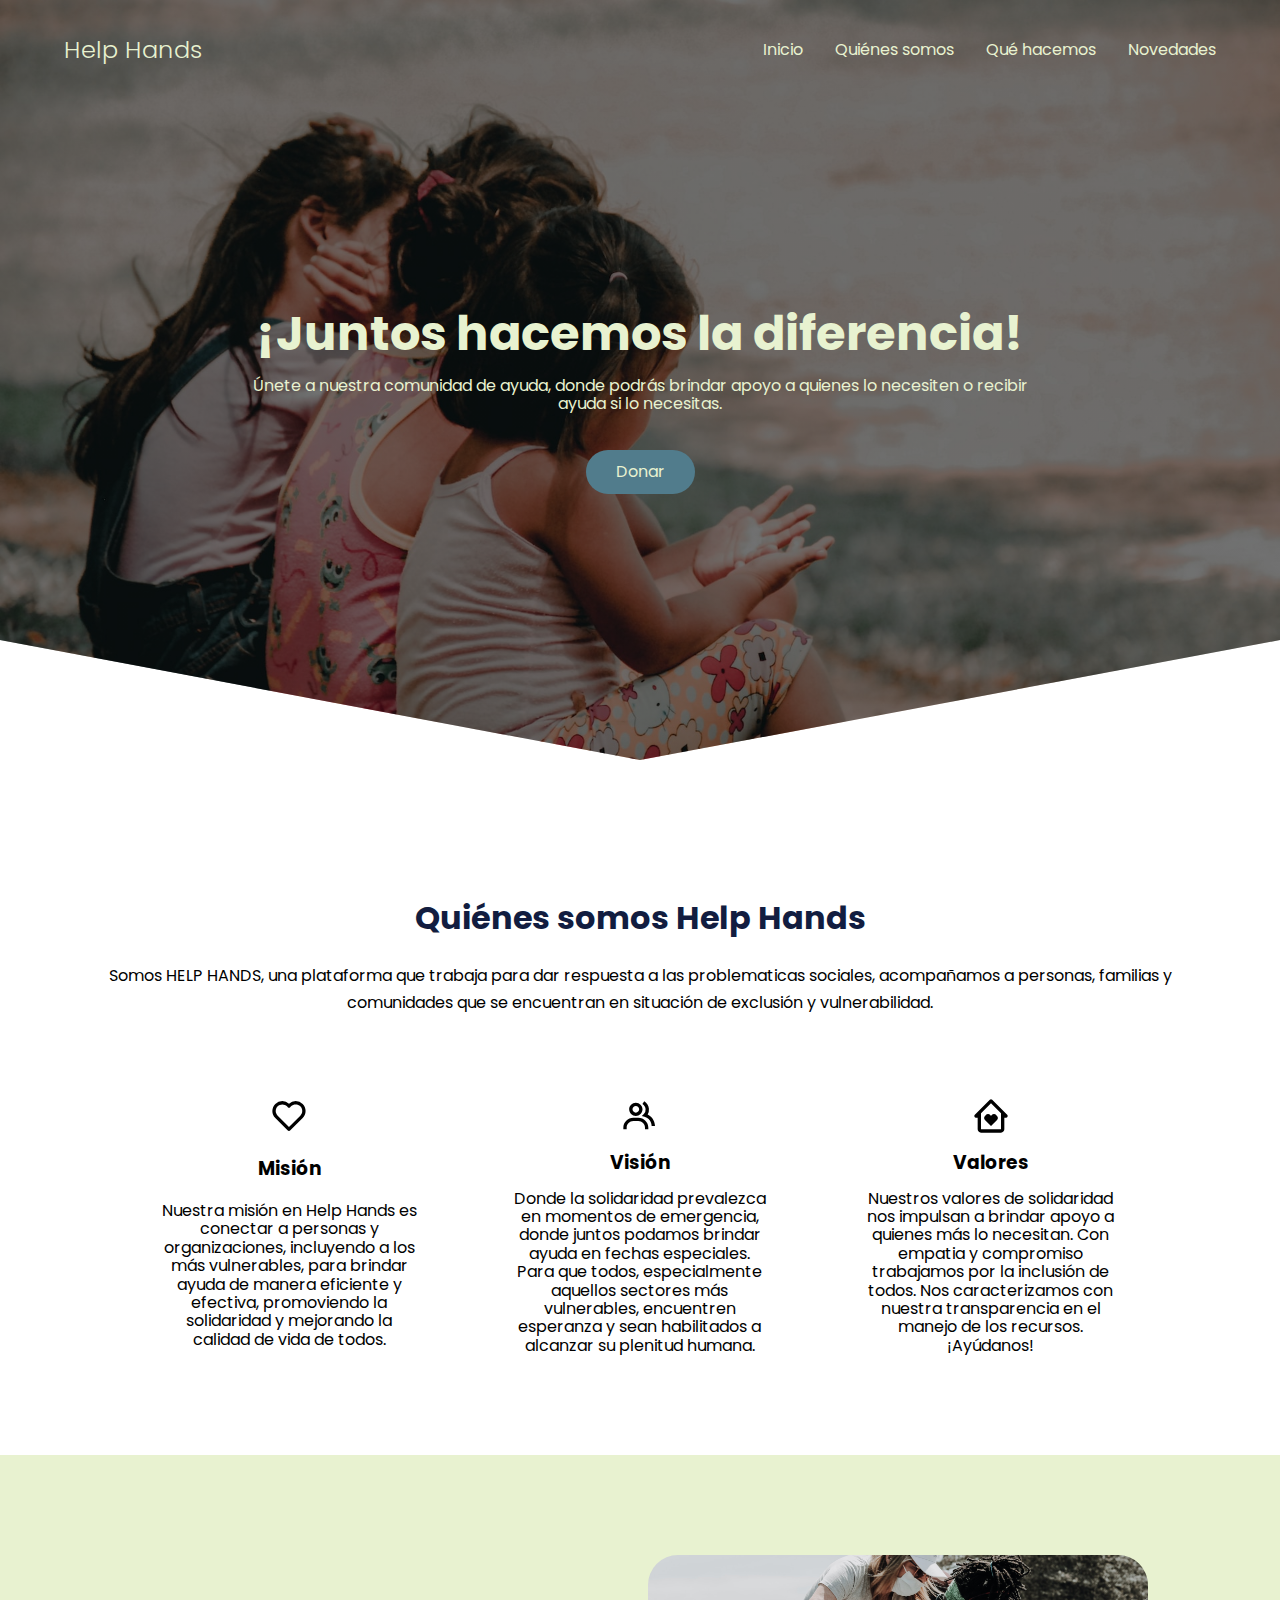
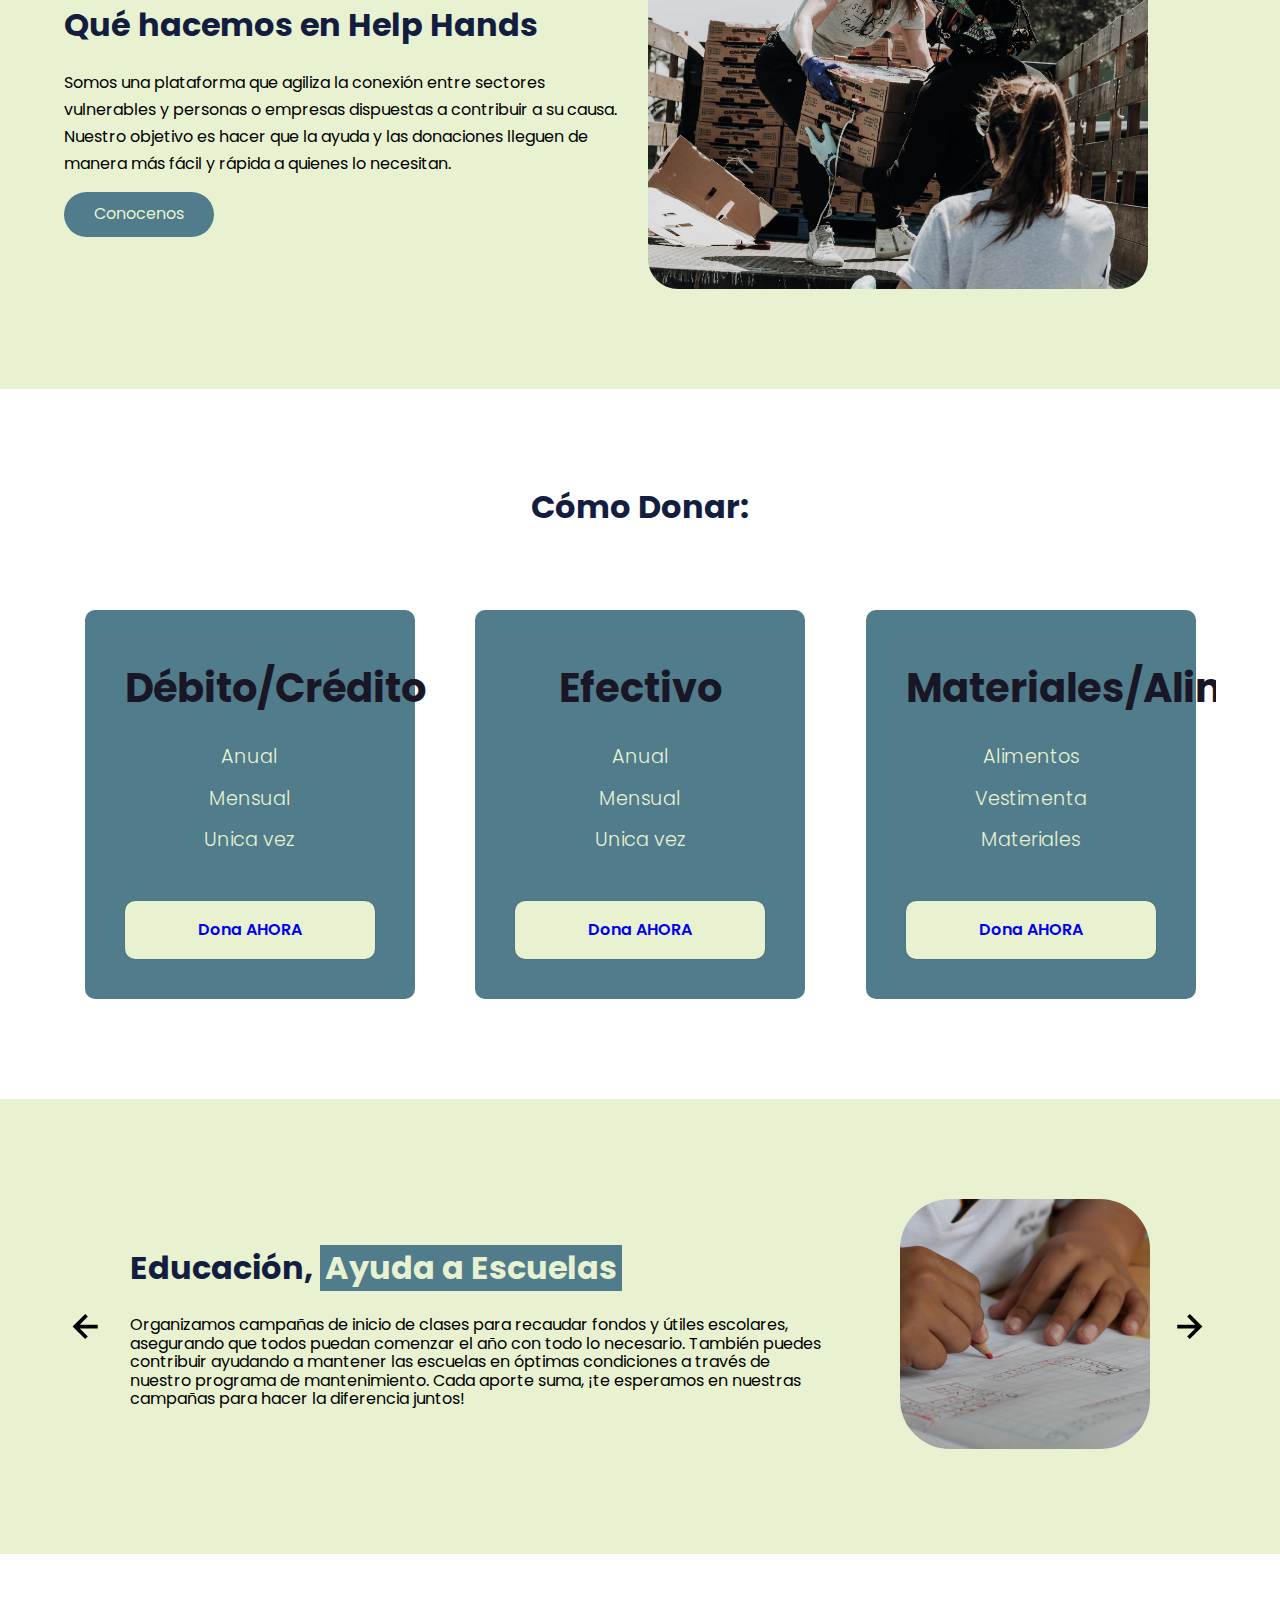
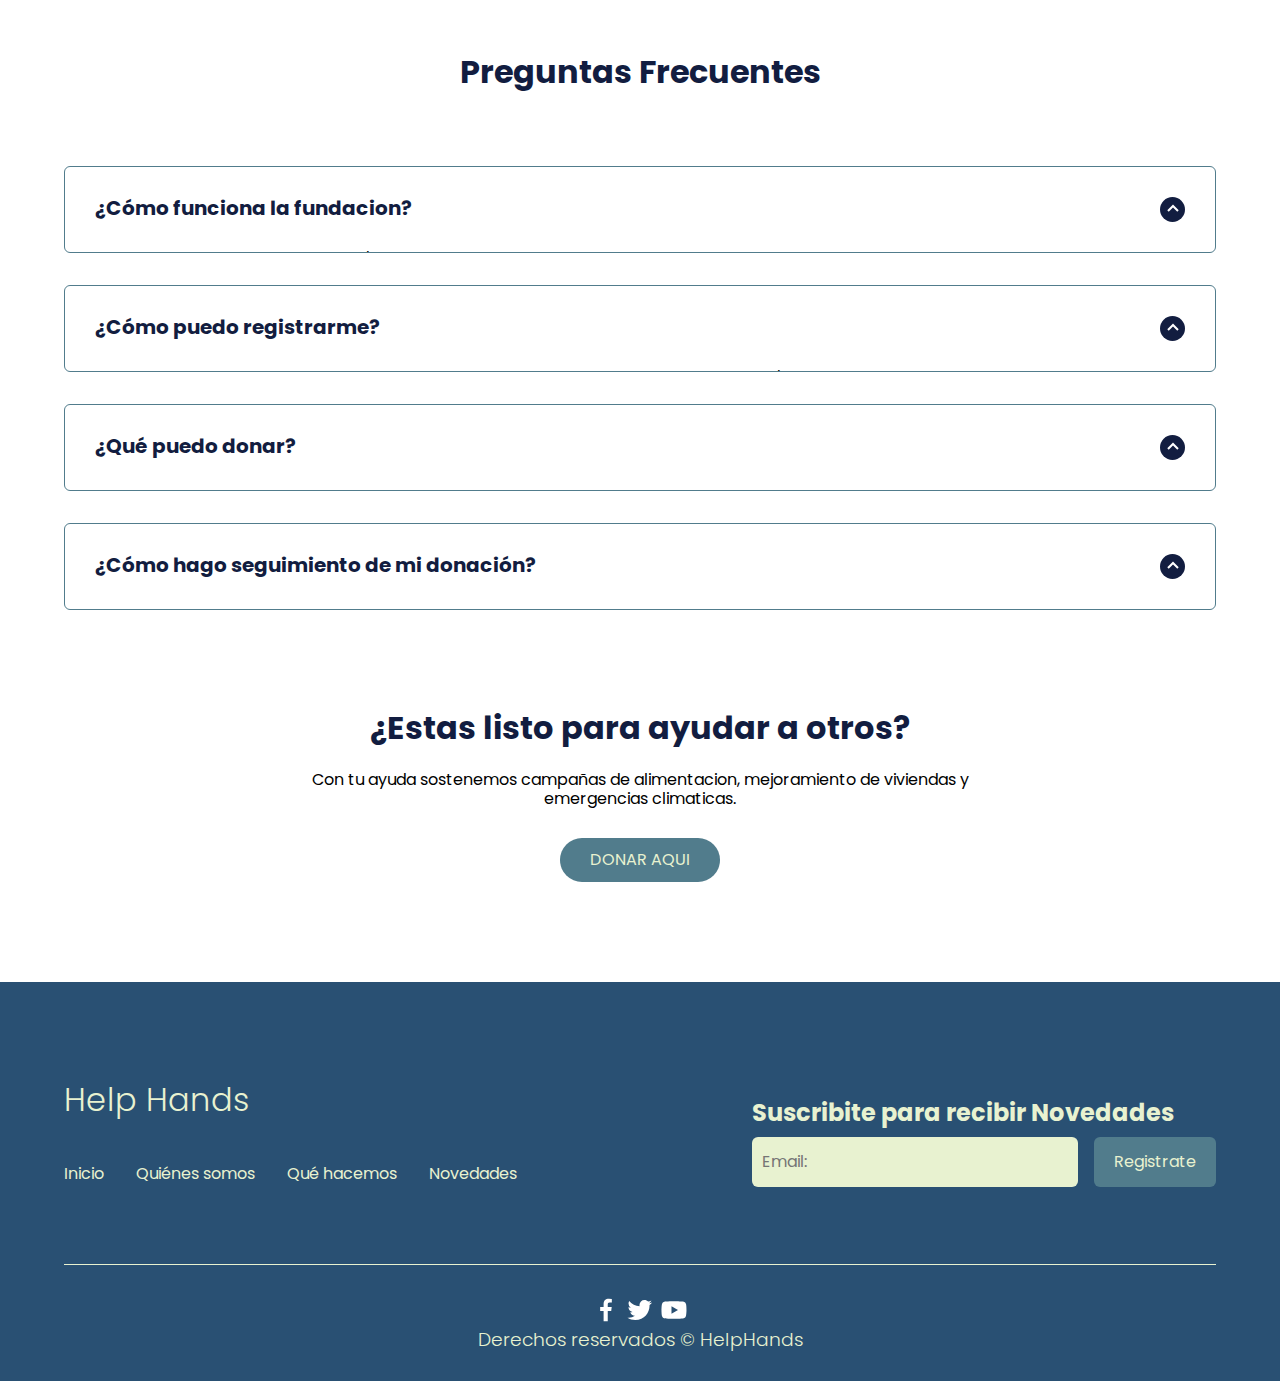
<file: index.html>
<!DOCTYPE html>
<html lang="es">
<head>
    <meta charset="UTF-8">
    <meta name="viewport" content="width=device-width, initial-scale=1.0">
    <title>Help Hands</title>
    <link rel="shortcut icon" href="./imagen/Imagen de WhatsApp 2023-07-31 a las 11.11.28.jpg" type="image/x-icon">
    <!-- <link href="https://cdn.jsdelivr.net/npm/bootstrap@5.0.2/dist/css/bootstrap.min.css" rel="stylesheet" integrity="sha384-EVSTQN3/azprG1Anm3QDgpJLIm9Nao0Yz1ztcQTwFspd3yD65VohhpuuCOmLASjC" crossorigin="anonymous"> -->
    <link href='https://unpkg.com/boxicons@2.1.4/css/boxicons.min.css' rel='stylesheet'>
    <link rel="stylesheet" href="/css/normalize.css">
    <link rel="stylesheet" href="./css/style.css">
</head>
<body>
<!-- -----------------NAVBAR---------------- -->
    <header class="hero">
        <nav class="nav container">
            <div class="nav_logo">
                <h2 class="nav_title">Help Hands</h2>
            </div>

            <ul class="nav_link  nav_link-menu">
                <li class="nav_items"> <a href="#" class="nav_links">Inicio</a></li>
                <li class="nav_items"> <a href="#" class="nav_links">Quiénes somos</a></li>
                <li class="nav_items"> <a href="#" class="nav_links">Qué hacemos</a></li>
                <li class="nav_items"> <a href="#" class="nav_links">Novedades</a></li>

                <img src="./imagen/close.svg" class="nav_close">
            </ul>

            <div class="nav_menu">
                <img src="./imagen/menu.svg" class="nav_img">
            </div>
        </nav>

        <section class="hero_container container">
            <h1 class="hero_title">¡Juntos hacemos la diferencia! </h1>
            <p class="hero_paragraph">Únete a nuestra comunidad de ayuda, donde podrás brindar apoyo a quienes lo necesiten o recibir ayuda si lo necesitas.</p>
            <a href=".#" class="cta">Donar</a>

        </section>

    </header>

    <main>
        <section class="container about">
            <h2 class="subtitle">Quiénes somos Help Hands</h2>
            <p class="about_paragraph">Somos HELP HANDS, una plataforma que trabaja para dar respuesta a las problematicas sociales, acompañamos a personas, familias y comunidades que se encuentran en situación de exclusión y vulnerabilidad.</p>

            <div class="about_main">
                <article class="about_icons">
                    <img src="./imagen/heard.svg" class="about_icon">
                    <h3 class="about_title">Misión</h3>
                    <p class="about_paragrah">Nuestra misión en Help Hands es conectar a personas y organizaciones, incluyendo a los más vulnerables, para brindar ayuda de manera eficiente y efectiva, promoviendo la solidaridad y mejorando la calidad de vida de todos.</p>
                </article>

                <article class="about_icons">
                    <img src="./imagen/grupo.svg" class="about_icon">
                    <h3 class="about_title">Visión</h3>
                    <p class="about_paragrah">Donde la solidaridad prevalezca en momentos de emergencia, donde juntos podamos brindar ayuda en fechas especiales. Para que todos, especialmente aquellos sectores más vulnerables, encuentren esperanza y sean habilitados a alcanzar su plenitud humana.</p>
                </article>

                <article class="about_icons">
                    <img src="./imagen/hogar.svg" class="about_icon">
                    <h3 class="about_title">Valores</h3>
                    <p class="about_paragrah">Nuestros valores de solidaridad nos impulsan a brindar apoyo a quienes más lo necesitan. Con empatia y compromiso trabajamos por la inclusión de todos. Nos caracterizamos con nuestra transparencia en el manejo de los recursos. ¡Ayúdanos!</p>
                </article>
            </div>
        </section>


        <section class="know">
            <div class="know_container container">
                <div class="know_texts">
                    <h2 class="subtitle">Qué hacemos en Help Hands</h2>
                    <p class="know_paragraph">Somos una plataforma que agiliza la conexión entre sectores vulnerables y personas o empresas dispuestas a contribuir a su causa. Nuestro objetivo es hacer que la ayuda y las donaciones lleguen de manera más fácil y rápida a quienes lo necesitan.</p>
                    <a href="#" class="cta">Conocenos</a>
                </div>

                <figure class="know_picture">
                    <img src="./imagen/joel-muniz-A4Ax1ApccfA-unsplash.jpg" class="know_img">

                </figure>
            </div>

        </section>

        <section class="price container">
            <h2 class="subtitle">Cómo Donar:</h2>
            <div class="price_table">
                <div class="price_element">
                    <p class="plan_name"></p>
                    <h3 class="plan_price">Débito/Crédito<Debito>
                    <Credito></Credito></h3>

                    <div class="plan_items">
                        <p class="plan_features">Anual</p>
                        <p class="plan_features">Mensual</p>
                        <p class="plan_features">Unica vez</p>
                    </div>
                    <a href="#" class="plan_cta">Dona AHORA</a>
                </div>

                <div class="price_element price_element--best">
                    <p class="plan_name"> </p>
                    <h3 class="plan_price">Efectivo</h3>

                    <div class="plan_items">
                        <p class="plan_features">Anual</p>
                        <p class="plan_features">Mensual</p>
                        <p class="plan_features">Unica vez</p>
                    </div>
                    <a href="#" class="plan_cta">Dona AHORA</a>
                </div>

                <div class="price_element">
                    <p class="plan_name"></p>
                    <h1 class="plan_price">Materiales/Alimentos</h1>

                    <div class="plan_items">
                        <p class="plan_features">Alimentos</p>
                        <p class="plan_features">Vestimenta</p>
                        <p class="plan_features">Materiales</p>
                    </div>
                    <a href="#" class="plan_cta">Dona AHORA</a>
                </div>
                
            </div>

        </section>

        <section class="hacemos">
            <div class="hacemos_container container">
                <img src="./imagen/left.svg" class="hacemos_arrow" id="before">
                <section class="hacemos_body hacemos_body--show" data-id="1">
                    <div class="hacemos_texts">
                        <h2 class="subtitle">Educación, <span class="hacemos_course">Ayuda a Escuelas</span></h2>
                        <p class="hacemos_review">
                            Organizamos campañas de inicio de clases para recaudar fondos y útiles escolares, asegurando que todos puedan comenzar el año con todo lo necesario. También puedes contribuir ayudando a mantener las escuelas en óptimas condiciones a través de nuestro programa de mantenimiento. Cada aporte suma, ¡te esperamos en nuestras campañas para hacer la diferencia juntos!
                        </p>
                    </div>

                    <figure class="hacemos_picture">
                        <img src="./imagen/pexels-pixabay-207756.jpg" class="hacemos_img">
                    </figure>
                </section>

                <section class="hacemos_body" data-id="2">
                    <div class="hacemos_texts">
                        <h2 class="subtitle">Respuesta alimentaria <span class="hacemos_course">¡Unidos por la alimentación!</span></h2>
                        <p class="hacemos_review">
                             En Help Hands, colaboramos con hipermercados mayoristas, minoristas y personas solidarias para recolectar alimentos y llevar una respuesta alimentaria a las zonas más necesitadas. Únete a nuestra iniciativa y juntos haremos la diferencia en la lucha contra el hambre.
                        </p>
                    </div>

                    <figure class="hacemos_picture">
                        <img src="./imagen/pexels-julia-m-cameron-6994965.jpg" class="hacemos_img">
                    </figure>
                </section>

                 <!-- ESTO LO SACARIA (ECONOMIA SOCIAL Y SOLIDARIA) PORQUE DICE QUE CREAN PUESTOS DE EMPLEO Y OTRAS COSAS QUE NO HACEMOS NOSOTROS EL RESTO LE MANDE LA SARASA COMO ME PEDISTE -->

                    <section class="hacemos_body" data-id="3">
                    <div class="hacemos_texts">
                        <h2 class="subtitle"> Economía social y solidaria, <span class="hacemos_course">Mandemos dataaaaa.</span></h2>
                        <p class="hacemos_review">
                            Lorem ipsum dolor sit consectetur adipisicing elit. Nisi distinctio vel sequi magni in cupiditate, amet repudiandae provident, ex dicta eos itaque autem tempore illo totam est fugit adipisci temporibus.
                        </p>
                    </div> 

                    <figure class="hacemos_picture">
                        <img src="./imagen/pexels-pixabay-45842.jpg" class="hacemos_img">
                    </figure>
                </section>

                <section class="hacemos_body" data-id="4">
                    <div class="hacemos_texts">
                        <h2 class="subtitle">Mejoramiento habitacional, <span class="hacemos_course">¡Ayuda a mejorar hogares!</span></h2>
                        <p class="hacemos_review">
                             En Help Hands, recaudamos donaciones para brindar materiales y recursos que permitan realizar mejoras habitacionales. Únete a nuestra causa y juntos transformaremos vidas a través de la solidaridad.
                        </p>
                    </div>

                    <figure class="hacemos_picture">
                        <img src="./imagen/pexels-julia-m-cameron-6995214.jpg" class="hacemos_img">
                    </figure>
                </section>


                <img src="./imagen/right.svg" class="hacemos_arrow" id="next">
            </div>
        </section>

        <section class="questions container">
            <h2 class="subtitle">Preguntas Frecuentes</h2>
            <p class="question_paragraph"></p>

            <section class="questions_container">
                <article class="questions_padding">
                    <div class="questions_answer">
                        <h3 class="questions_title">¿Cómo funciona la fundacion?
                            <span class="questions_arrow">
                                <img src="./imagen/arrow.svg" class="questions_img">
                            </span>
                        </h3>

                        <p class="questions_show">Todos pueden registrarse y donar/recibir donaciones, aseguramos que estén en buen estado. En caso de dinero, decidimos las causas más urgentes.
                        </p>
                    </div>
                </article>

                <article class="questions_padding">
                    <div class="questions_answer">
                        <h3 class="questions_title">¿Cómo puedo registrarme? 
                            <span class="questions_arrow">
                                <img src="./imagen/arrow.svg" class="questions_img">
                            </span>
                        </h3>

                        <p class="questions_show">Tenemos una página intuitiva donde ingresas nombre completo, correo y eliges donar/recibir donaciones. Luego puedes explorar y decidir cómo colaborar. Cualquier inconveniente podes comunicarnos con nosotros via mail helphands@soporte.com 
                           
                        </p>
                    </div>
                </article>

                <article class="questions_padding">
                    <div class="questions_answer">
                        <h3 class="questions_title"> ¿Qué puedo donar? 
                            <span class="questions_arrow">
                                <img src="./imagen/arrow.svg" class="questions_img">
                            </span>
                        </h3>

                        <p class="questions_show">Puedes donar ropa, objetos, juguetes siempre y cuando estén en buen estado y limpios. También puedes donar dinero mensualmente o para campañas/eventos específicos.
                        </p>
                    </div>
                </article>

                <article class="questions_padding">
                    <div class="questions_answer">
                        <h3 class="questions_title"> ¿Cómo hago seguimiento de mi donación? 
                            
                            <span class="questions_arrow">
                                <img src="./imagen/arrow.svg" class="questions_img">
                            </span>
                        </h3>

                        <p class="questions_show">Direcionamos tu donación a una causa específica y podrás saber cuál es. Además, puedes participar en eventos o puntos de encuentro.
                        </p>
                    </div>
                </article>
            </section>

            <section class="questions_other">
                <h2 class="subtitle">¿Estas listo para ayudar a otros?</h2>
                <p class="questions_copy">Con tu ayuda sostenemos campañas de alimentacion, mejoramiento de viviendas y emergencias climaticas.</p>
                <a href="#" class="cta">DONAR AQUI</a>
            </section>
        </section>

    </main>

    <footer class="footer">
        <section class="footer_containers container">
            <nav class="nav nav--footer">
                <h2 class="footer_title">Help Hands</h2>
                <ul class="nav_link nav_link--footer">
                    
                    <li class="nav_items"> <a href="#" class="nav_links">Inicio</a></li>
                    <li class="nav_items"> <a href="#" class="nav_links">Quiénes somos</a></li>
                    <li class="nav_items"> <a href="#" class="nav_links">Qué hacemos</a></li>
                    <li class="nav_items"> <a href="#" class="nav_links">Novedades</a></li>
                </ul>
            </nav>

            <form class="footer_form">
                <h2 class="footer_newsletter">Suscribite para recibir Novedades</h2>
                <div class="footer_inputs">
                    <input type="email" placeholder="Email:" class="footer_input">
                    <input type="submit" value="Registrate" class="footer_submit">
                </div>
            </form>
        </section>

        <section class="footer_copy container">
            <div class="footer_social">
                <a href="#" class="footer_icon"><img src="./imagen/facebook.svg" class="footer_img"></a>
                <a href="#" class="footer_icon"><img src="./imagen/twitter.svg" class="footer_img"></a>
                <a href="#" class="footer_icon"><img src="./imagen/youtube.svg" class="footer_img"></a>
            </div>

            <h3 class="footer_copyright">Derechos reservados &copy; HelpHands</h3>

        </section>
    </footer>

    



    <script src="./js/slider.js"></script>
    <script src="./js/questions.js"></script>

    <!-- <script src="https://cdn.jsdelivr.net/npm/bootstrap@5.0.2/dist/js/bootstrap.bundle.min.js" integrity="sha384-MrcW6ZMFYlzcLA8Nl+NtUVF0sA7MsXsP1UyJoMp4YLEuNSfAP+JcXn/tWtIaxVXM" crossorigin="anonymous"></script> -->
</body>
</html>
</file>
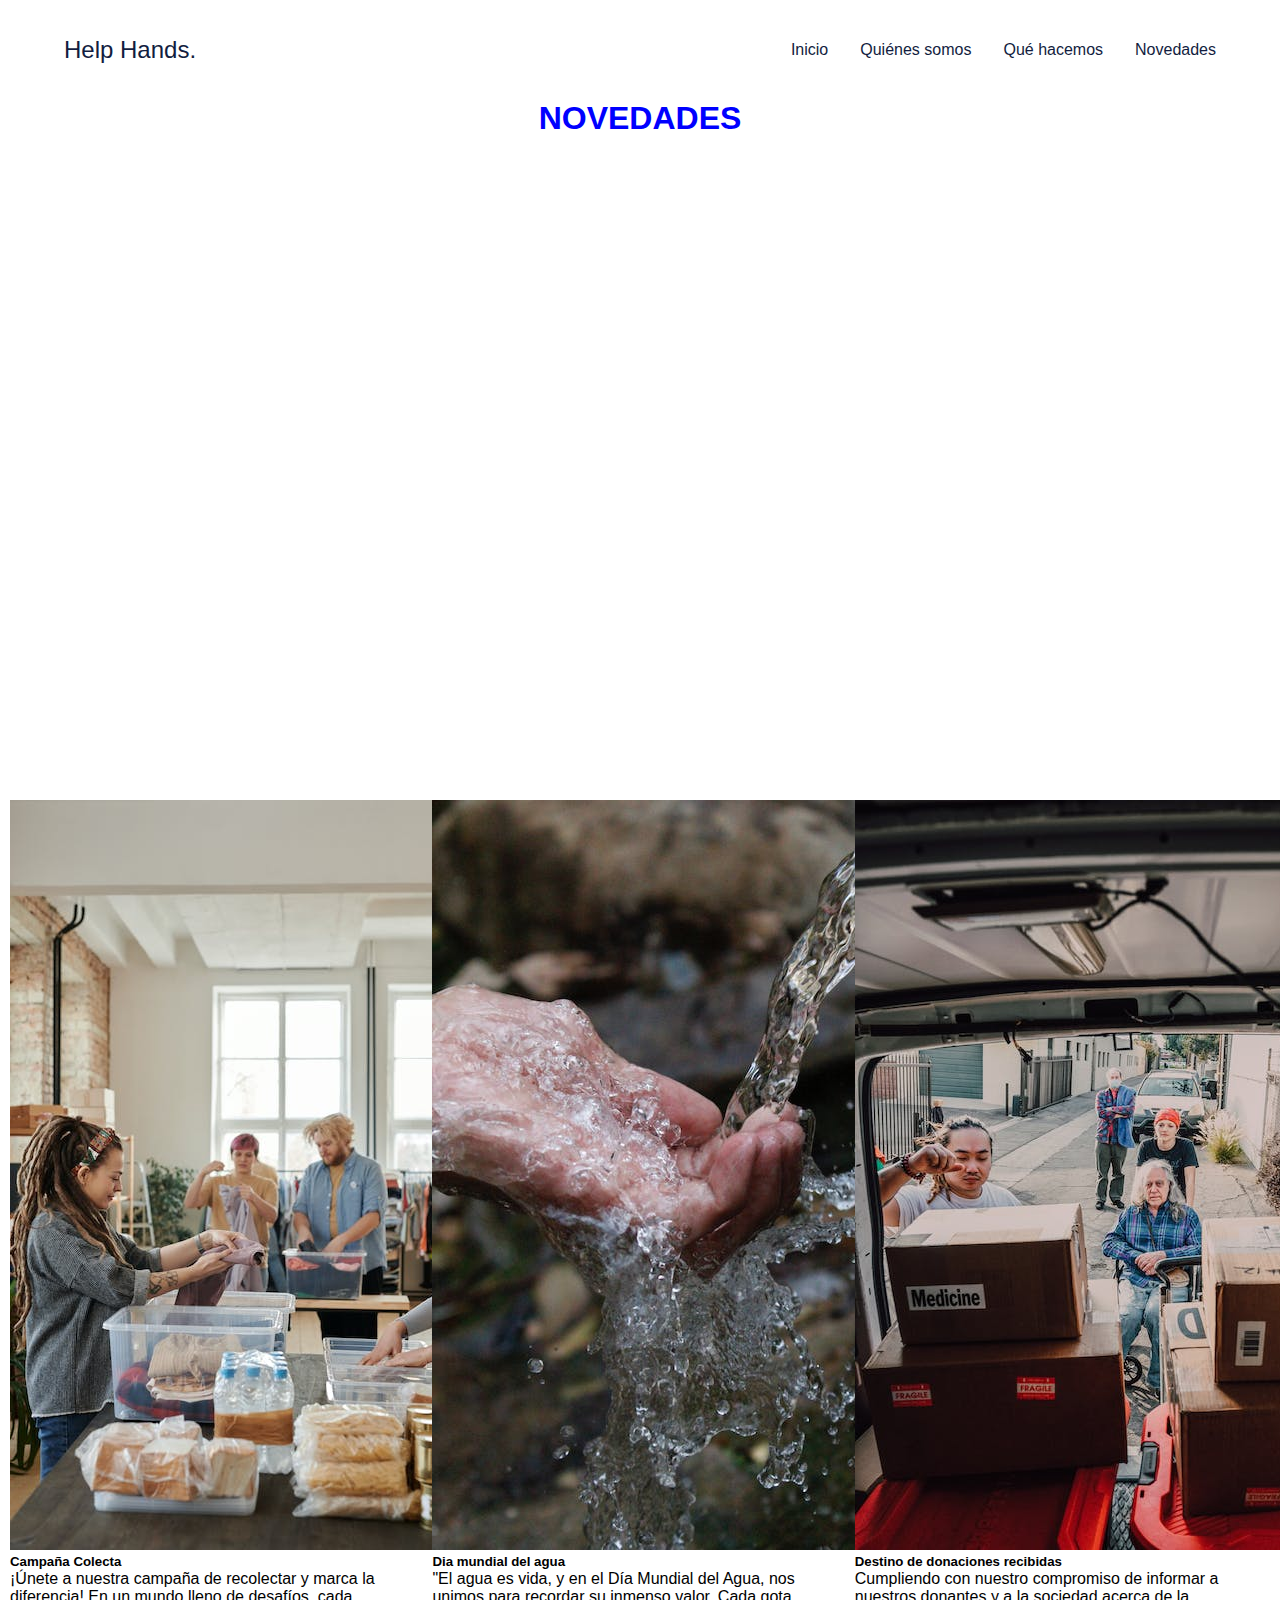
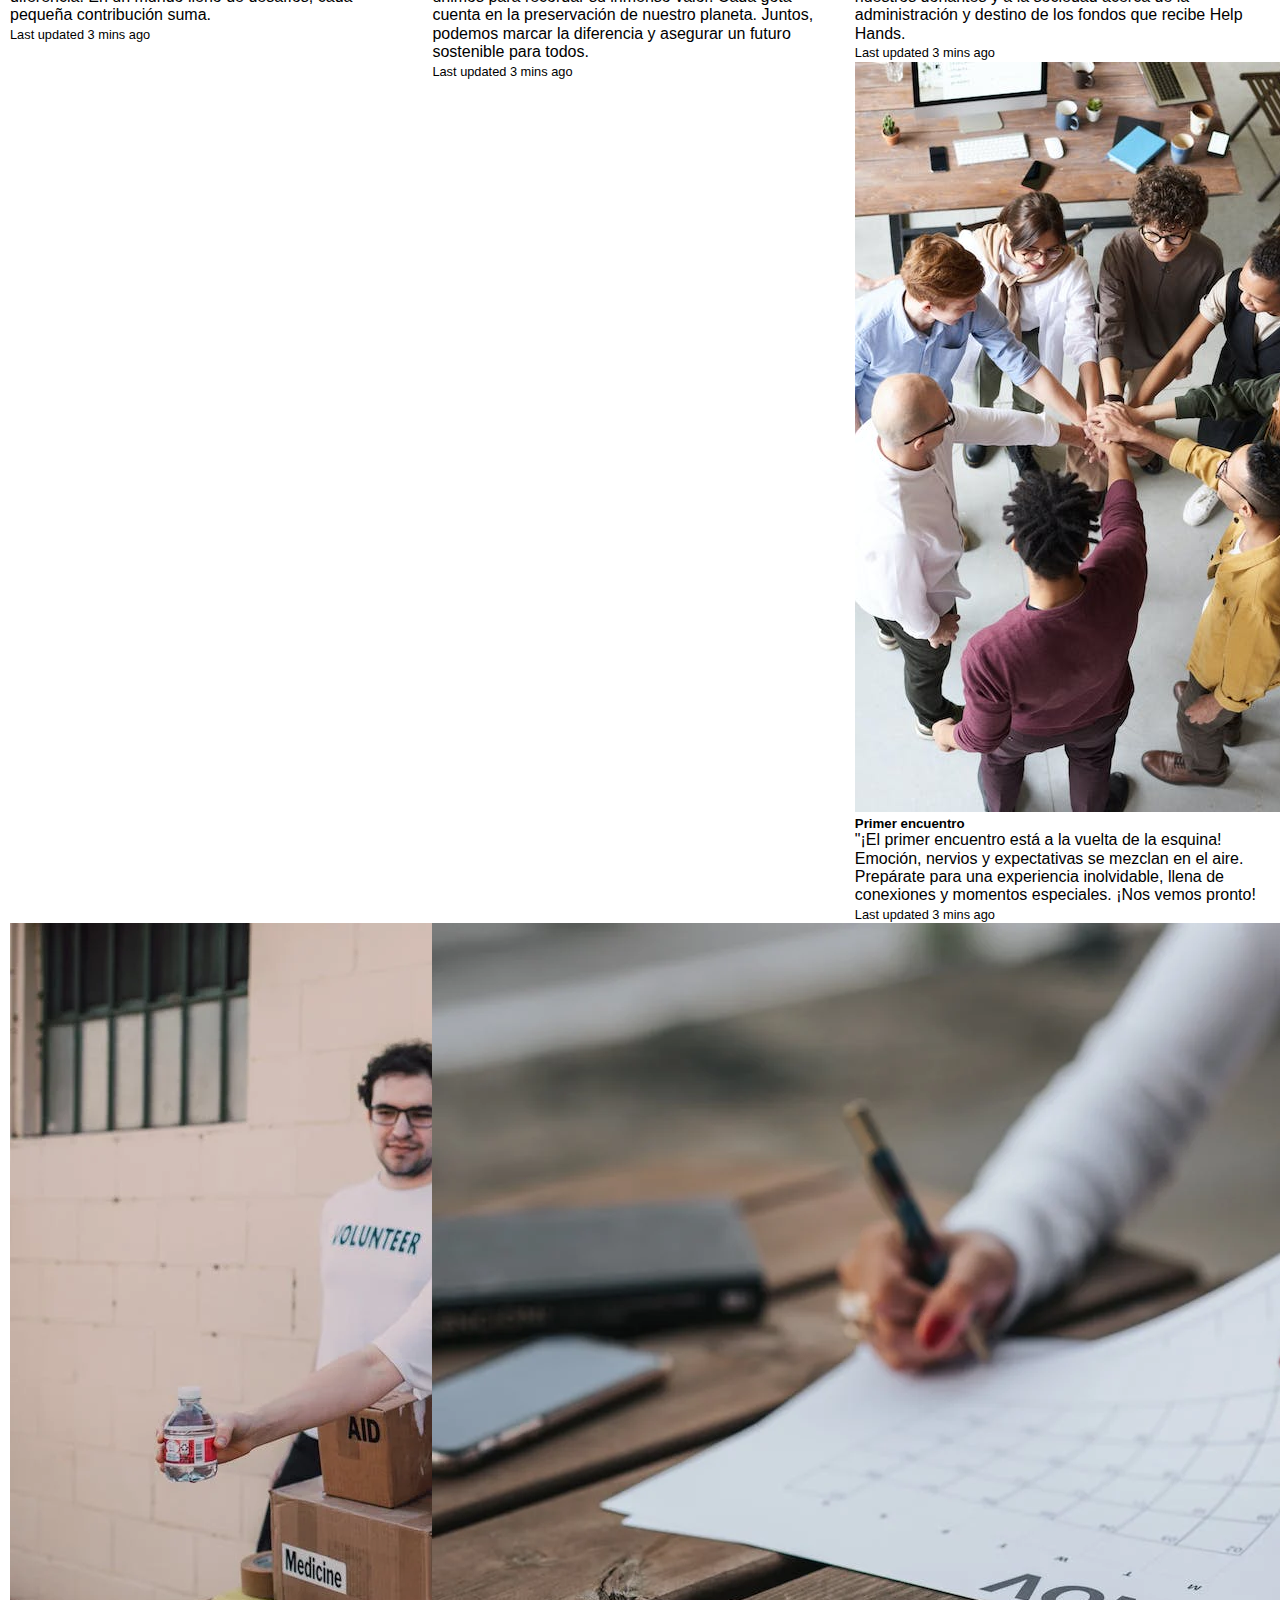
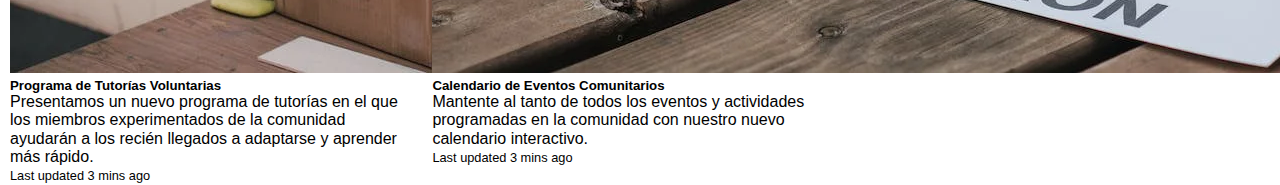
<file: Novedadess.html>
<!DOCTYPE html>
<html lang="es">
<head>
    <meta charset="UTF-8">
    <meta name="viewport" content="width=device-width, initial-scale=1.0">
    <title>Novedades</title>
    <link rel="shortcut icon" href="./imagen/Imagen de WhatsApp 2023-07-31 a las 11.11.28.jpg" type="image/x-icon">
   <link href="https://cdn.jsdelivr.net/npm/bootstrap@5.3.1/dist/css/bootstrap.min.css" rel="stylesheet" 
    integrity="sha384-4bw+/aepP/YC94hEpVNVgiZdgIC5+VKNBQNGCHeKRQN+PtmoHDEXuppvnDJzQIu9" crossorigin="anonymous">
   <script src="https://cdn.jsdelivr.net/npm/bootstrap@5.3.1/dist/js/bootstrap.bundle.min.js" 
    integrity="sha384-HwwvtgBNo3bZJJLYd8oVXjrBZt8cqVSpeBNS5n7C8IVInixGAoxmnlMuBnhbgrkm" crossorigin="anonymous"></script>
   <link href='https://unpkg.com/boxicons@2.1.4/css/boxicons.min.css' rel='stylesheet'>
    <link rel="stylesheet" href="/css/normalize.css">
    <link rel="stylesheet" href="./css/NovedadesStyle.css">
</head>
<body>
    
    <!-- -----------------NAVBAR---------------- -->
    <header class="hero">
            <nav class="nav container">
                <div class="nav_logo">
                    <h2 class="nav_title">Help Hands.</h2>
                </div>
    
                <ul class="nav_link  nav_link-menu">
                    <li class="nav_items"> <a href="./HelpHands/index.html" class="nav_links">Inicio</a></li>
                    <li class="nav_items"> <a href="#container_about" class="nav_links">Quiénes somos</a></li>
                    <li class="nav_items"> <a href="#" class="nav_links">Qué hacemos</a></li>
                    <li class="nav_items"> <a href="#" class="nav_links">Novedades</a></li>
    
                    <img src="../imagen/close.svg" class="nav_close">
                </ul>
    
                <div class="nav_menu">
                    <img src="../imagen/menu.svg" class="nav_img">
                </div>
            </nav>
            <h1 id="novedades">NOVEDADES</h1>
        </header>
                    

        <div class="card mb-3" style="max-width: 540px;">
            <div class="row g-0">
              <div class="col-md-4">
                <img src="imagen/colecta.jpeg" class="img-fluid rounded-start" alt="...">
              </div>
              <div class="col-md-8">
                <div class="card-body">
                  <h5 class="card-title">Campaña Colecta</h5>
                  <p class="card-text">¡Únete a nuestra campaña de recolectar y marca la diferencia!

                    En un mundo lleno de desafíos, cada pequeña contribución suma.</p>
                  <p class="card-text"><small class="text-body-secondary">Last updated 3 mins ago</small></p>
                </div>
              </div>
            </div>
          </div>


          <div class="card mb-3" style="max-width: 540px;">
            <div class="row g-0">
              <div class="col-md-4">
                <img src="imagen/dia del agua.jpeg" class="img-fluid rounded-start" alt="...">
              </div>
              <div class="col-md-8">
                <div class="card-body">
                  <h5 class="card-title">Dia mundial del agua</h5>
                  <p class="card-text">"El agua es vida, y en el Día Mundial del Agua, nos unimos para recordar su inmenso valor. Cada gota cuenta en la preservación de nuestro planeta. Juntos, podemos marcar la diferencia y asegurar un futuro sostenible para todos.</p>
                  <p class="card-text"><small class="text-body-secondary">Last updated 3 mins ago</small></p>
                </div>
              </div>
            </div>
          </div>

          <div class="card mb-3" style="max-width: 540px;">
            <div class="row g-0">
              <div class="col-md-4">
                <img src="imagen/donacion.jpeg" class="img-fluid rounded-start" alt="...">
              </div>
              <div class="col-md-8">
                <div class="card-body">
                  <h5 class="card-title">Destino de donaciones recibidas </h5>
                  <p class="card-text">Cumpliendo con nuestro compromiso de informar a nuestros donantes y a la sociedad acerca de la administración y destino de los fondos que recibe Help Hands. </p>
                  <p class="card-text"><small class="text-body-secondary">Last updated 3 mins ago</small></p>
                </div>
              </div>
            </div>
          </div>

          <div class="card mb-3" style="max-width: 540px;">
            <div class="row g-0">
              <div class="col-md-4">
                <img src="imagen/encuentro.jpeg" class="img-fluid rounded-start" alt="...">
              </div>
              <div class="col-md-8">
                <div class="card-body">
                  <h5 class="card-title">Primer encuentro</h5>
                  <p class="card-text">"¡El primer encuentro está a la vuelta de la esquina! Emoción, nervios y expectativas se mezclan en el aire. Prepárate para una experiencia inolvidable, llena de conexiones y momentos especiales. ¡Nos vemos pronto!</p>
                  <p class="card-text"><small class="text-body-secondary">Last updated 3 mins ago</small></p>
                </div>
              </div>
            </div>
          </div>

          <div class="card mb-3" style="max-width: 540px;">
            <div class="row g-0">
              <div class="col-md-4">
                <img src="imagen/Voluntarias.webp" class="img-fluid rounded-start" alt="...">
              </div>
              <div class="col-md-8">
                <div class="card-body">
                  <h5 class="card-title">Programa de Tutorías Voluntarias</h5>
                  <p class="card-text">Presentamos un nuevo programa de tutorías en el que los miembros experimentados de la comunidad ayudarán a los recién llegados a adaptarse y aprender más rápido.</p>
                  <p class="card-text"><small class="text-body-secondary">Last updated 3 mins ago</small></p>
                </div>
              </div>
            </div>
          </div>

          <div class="card mb-3" style="max-width: 540px;">
            <div class="row g-0">
              <div class="col-md-4">
                <img src="imagen/calen.webp" class="img-fluid rounded-start" alt="...">
              </div>
              <div class="col-md-8">
                <div class="card-body">
                  <h5 class="card-title">Calendario de Eventos Comunitarios</h5>
                  <p class="card-text">Mantente al tanto de todos los eventos y actividades programadas en la comunidad con nuestro nuevo calendario interactivo.</p>
                  <p class="card-text"><small class="text-body-secondary">Last updated 3 mins ago</small></p>
                </div>
              </div>
            </div>
          </div>

        </body>
        </html>
</file>
<file: css/style.css>
@import url('https://fonts.googleapis.com/css2?family=Poppins:wght@200;300;400;500;600;700&family=Raleway:ital,wght@1,100;1,400&display=swap');

*{
    margin: 0;
    padding: 0;
    box-sizing: border-box;
    font-family: 'Poppins', sans-serif;
}
:root{
    --padding-container: 100px 0;
    --color-title: #121D40; 
}
.container{
    width: 90%;
    max-width: 1200px;
    margin: 0 auto;
    overflow: hidden;
    padding: var(--padding-container);
}
.hero{
    width: 100%;
    height: 100vh;
    min-height: 600px;
    max-height: 800px;
    position: relative;
    display: grid;
    grid-template-rows: 100px 1fr;
    color: #E8F2D0;
}
.hero::before{
    content: "";
    position: absolute;
    top: 0;
    left: 0;
    width: 100%;
    height: 100%;
    background-image: linear-gradient(180deg, #0000008c 0%, #0000008c 100%), url('../imagen/charlein-gracia--Ux5mdMJNEA-unsplash\ \(1\).jpg');
    background-size: cover;
    clip-path: polygon(0 0, 100% 0, 100% 80%, 50% 95%, 0 80%);
    z-index: -1;
}

/* ---------------NAV--------------- */
nav{
    --padding-container: 0;
    height: 100%;
    display: flex;
    align-items: center;
}
.nav_title{
    font-weight: 300;
}
.nav_items{
    list-style: none;
}
.nav_link{
    margin-left: auto;
    padding: 0;
    display: grid;
    grid-auto-flow: column;
    grid-auto-columns: max-content;
    gap: 2em;
}
.nav_links{
    color: #E8F2D0;
    text-decoration: none;
}
.nav_menu{
    margin-left: auto;
    cursor: pointer;
    display: none;
}
.nav_img{
    display:block;
    width: 30px;
}
.nav_close{
    display: var(--show, none);
}

/*---------------- HERO CONTAINER --------------------*/
.hero_container{
    max-width: 800px;
    display: grid;
    --padding-container: 0;
    grid-auto-rows: max-content;
    align-content: center;
    gap: 1em;
    padding-bottom: 100px;
    text-align: center;
}
.hero_title{
    font-size: 3rem;
}
.hero_paragraph{
    margin-bottom: 20px;
}
.cta{
    display: inline-block;
    background-color: #517C8C;
    justify-self: center;
    color:#E8F2D0;
    text-decoration: none;
    padding: 13px 30px;
    border-radius: 32px;
}

/*---------------- ABOUT --------------------*/
.about{
    text-align: center;
}
.subtitle{
    color: var(--color-title);
    font-size: 2rem;
    margin-bottom: 25px;
}
.about_paragraph{
    line-height: 1.7;
}
.about_main{
    padding-top: 80px;
    display: grid;
    width: 90%;
    margin: 0 auto;
    gap: 1em;
    overflow: hidden;
    grid-template-columns: repeat(auto-fit, minmax(260px, auto));
}
.about_icons{
    display: grid;
    gap: 1em;
    justify-items: center;
    width: 260px;
    overflow: hidden;
    margin: 0 auto;
}
.about_icon{
    width: 40px;
}

/*---------------- KNOW --------------------*/
.know{
    background-color: #e5e5f7;
    background-image:  radial-gradient(#E8F2D0 0.5px, transparent 0.5px), radial-gradient(#E8F2D0 0.5px, #E8F2D0 0.5px);
    background-size: 20px 20px;
    background-position: 0 0,10px 10px;
    overflow: hidden;
}
.know_container{
    display: grid;
    grid-template-columns: 1fr 1fr;
    gap: 1em;
    align-items: center;
}
.know_picture{
    max-width: 500px;
}
.know_paragraph{
    line-height: 1.7;
    margin-bottom: 15px;
}
.know_img{
    width: 100%;
    display: block;
    border-radius: 30px;
}


/*---------------- PRICE --------------------*/
.price{
    text-align: center;
}
.price_table{
    padding-top: 60px;
    display: flex;
    flex-wrap: wrap;
    gap: 2.5em; 
    justify-content: space-evenly;
    align-items: center;
}
.price_element{
    background-color: #517C8C;
    text-align: center;
    border-radius: 10px;
    width: 330px;
    padding: 40px;
    --color-plan: #E8F2D0;
    --color-price: #191726;
    --bg-cta: #E8F2D0;
    --color-cta: #295073;
}
.plan_name{
    color: var(--color-plan);
    margin-bottom: 15px;
    font-weight: 300;
}
.plan_price{
    font-size: 2.5rem;
    color: var(--color-price);
}
.plan_items{
    margin-top: 35px;
    display: grid;
    gap: 1em;
    font-weight: 300;
    font-size: 1.2rem;
    margin-bottom: 50px;
    color: #E8F2D0;
}
.plan_cta{
    display: block;
    padding: 20px 0;
    border-radius: 10px;
    text-decoration: none;
    background-color: var(--bg-cta);
    font-weight: 600;
    box-shadow: 0 0 1px rgba(0, 0, 0, .5);
}


/*---------------- HACEMOS --------------------*/
.hacemos{
    background-color: #E8F2D0;
}
.hacemos_container{
    display: grid;
    grid-template-columns: 50px 1fr 50px;
    gap: 1em;
    align-items: center;
}
.hacemos_body{
    display: grid;
    grid-template-columns: 1fr max-content;
    justify-content: space-between;
    align-items: center;
    gap: 2em;
    grid-column: 2/3;
    grid-row: 1/2;
    opacity: 0;
    pointer-events: none;
}
.hacemos_body--show{
    pointer-events: unset;
    opacity: 1;
    transition: opacity 1.5s ease-in-out;
}
.hacemos_img{
    width: 250px;
    height: 250px;
    border-radius: 20%;
    object-fit: cover;
    object-position: 50% 30%;
}
.hacemos_texts{
    max-width: 700px;
}
.hacemos_course{
    background-color: #517C8C;
    color: #E8F2D0;
    display: inline-block;
    padding: 5px;
}
.hacemos_arrow{
    width: 90%;
    cursor: pointer;
}

/*---------------- QUESTIONS --------------------*/
.questions{
    text-align: center;
}
.questions_container{
    display: grid;
    gap: 2em;
    padding-top: 50px;
    padding-bottom: 100px;
}
.questions_padding{
    padding: 0;
    transition: padding .3s;
    border: 1px solid #517C8C;
    border-radius: 6px;
}
.questions_padding--add{
    padding-bottom: 30px;
}
.questions_answer{
    padding: 0 30px 0 ;
    overflow: hidden;
    /* cursor: pointer;
    font-size: 20px;
    color: var(--color-title) */
}
.questions_title{
    display: flex;
    font-size: 20px;
    padding: 30px 0 30px;
    cursor: pointer;
    color: var(--color-title);
    justify-content: space-between;
}
.questions_arrow{
    border-radius: 50%;
    background-color: var(--color-title);
    width: 25px;
    height: 25px;
    display: flex;
    justify-content: center;
    align-items: center;
    align-self: flex-end;
    margin-left: 10px;
    transition: transform .3s;
}
.questions_arrow--rotate{
    transform: rotate(180deg);
}
.questions_show{
    text-align: left;
    height: 0;
    transition: height .3s;
}
.questions_img{
    display: block;
}
.questions_copy{
    width: 60%;
    margin: 0 auto;
    margin-bottom: 30px;
}

/*---------------- FOOTER --------------------*/
.footer{
    background-color: #295073;
}
.footer_title{
    font-weight: 300;
    font-size: 2rem;
    margin-bottom: 30px;
}
.footer_title, .footer_newsletter{
    color: #E8F2D0;
}
.footer_containers{
    display: flex;
    justify-content: space-between;
    align-items: center;
    border-bottom: 1px solid #E8F2D0;
    padding-bottom: 60px;
}
.nav--footer{
    padding-bottom: 20px;
    display: grid;
    gap: 1em;
    grid-auto-flow: row;
    height: 100%;
}
.nav_link--footer{
    display: flex;
    margin: 0;
    margin-right: 20px;
    flex-wrap: wrap;
}
.footer_inputs{
    margin-top: 10px;
    display: flex;
    overflow: hidden;
}
.footer_input{
    background-color: #E8F2D0;
    height: 50px;
    display: block;
    padding-left: 10px;
    border-radius: 6px;
    font-size: 1rem;
    outline: none;
    border: none;
    margin-right: 16px;
}
.footer_submit{
    margin-left: auto;
    display: inline-block;
    height: 50px;
    padding: 0 20px;
    background-color: #517C8C;
    border: none;
    font-size: 1rem;
    color: #E8F2D0;
    border-radius: 6px;
}
.footer_copy{
    --padding-container: 30px 0;
    text-align: center;
    color: #E8F2D0;
}
.footer_copyright{
    font-weight: 300;
}
.footer_icon{
    /* display: inline-block; */
    margin-bottom: 10px;
}
.footer_img{
    width: 30px;
}



.Summer-blues-1-hex { color: #191726; }
.Summer-blues-2-hex { color: #121D40; }
.Summer-blues-3-hex { color: #295073; }
.Summer-blues-4-hex { color: #517C8C; }
.Summer-blues-5-hex { color: #E8F2D0; }
</file>
<file: css/NovedadesStyle.css>
*{
    margin: 0;
    padding: 0;
    box-sizing: border-box;
    font-family: 'Poppins', sans-serif;
}
:root{
    --padding-container: 100px 0;
    --color-title: #121D40; 
}
.container{
    width: 90%;
    max-width: 1200px;
    margin: 0 auto;
    overflow: hidden;
    padding: var(--padding-container);
}
.hero{
    width: 100%;
    height: 100vh;
    min-height: 600px;
    max-height: 800px;
    position: relative;
    display: grid;
    grid-template-rows: 100px 1fr;
    color: #121D40;
}

#novedades{
        text-align: center; /* Centra el texto horizontalmente */
        color: blue; /* Cambia el color del texto a azul */
        font-family: 'Poppins', sans-serif;
}

/* ---------------NAV--------------- */
nav{
    --padding-container: 0;
    height: 100%;
    display: flex;
    align-items: center;
}
.nav_title{
    font-weight: 300;
}
.nav_items{
    list-style: none;
}
.nav_link{
    margin-left: auto;
    padding: 0;
    display: grid;
    grid-auto-flow: column;
    grid-auto-columns: max-content;
    gap: 2em;
}
.nav_links{
    color: #121D40;
    text-decoration: none;
}
.nav_menu{
    margin-left: auto;
    cursor: pointer;
    display: none;
}
.nav_close{
    display: var(--show, none);
}

.card {
    margin: 0 10px; /* Margen a los lados de las tarjetas */
    float: left; /* Posicionar las tarjetas una al lado de la otra */
    width: calc(33% - 20px); /* Divide en tres columnas con margen */
    transition: transform 0.3s; /* Transición suave en hover */
}

/* Efecto de hover */
.card:hover {
    background-color: #f0f0f0; /* Cambia el color de fondo en hover */
    transform: translateY(-5px); /* Mueve la tarjeta hacia arriba en hover */
}

/* Limpieza de floats en el contenedor */
.card-container::after {
    content: "";
    display: table;
    clear: both;
}
</file>
